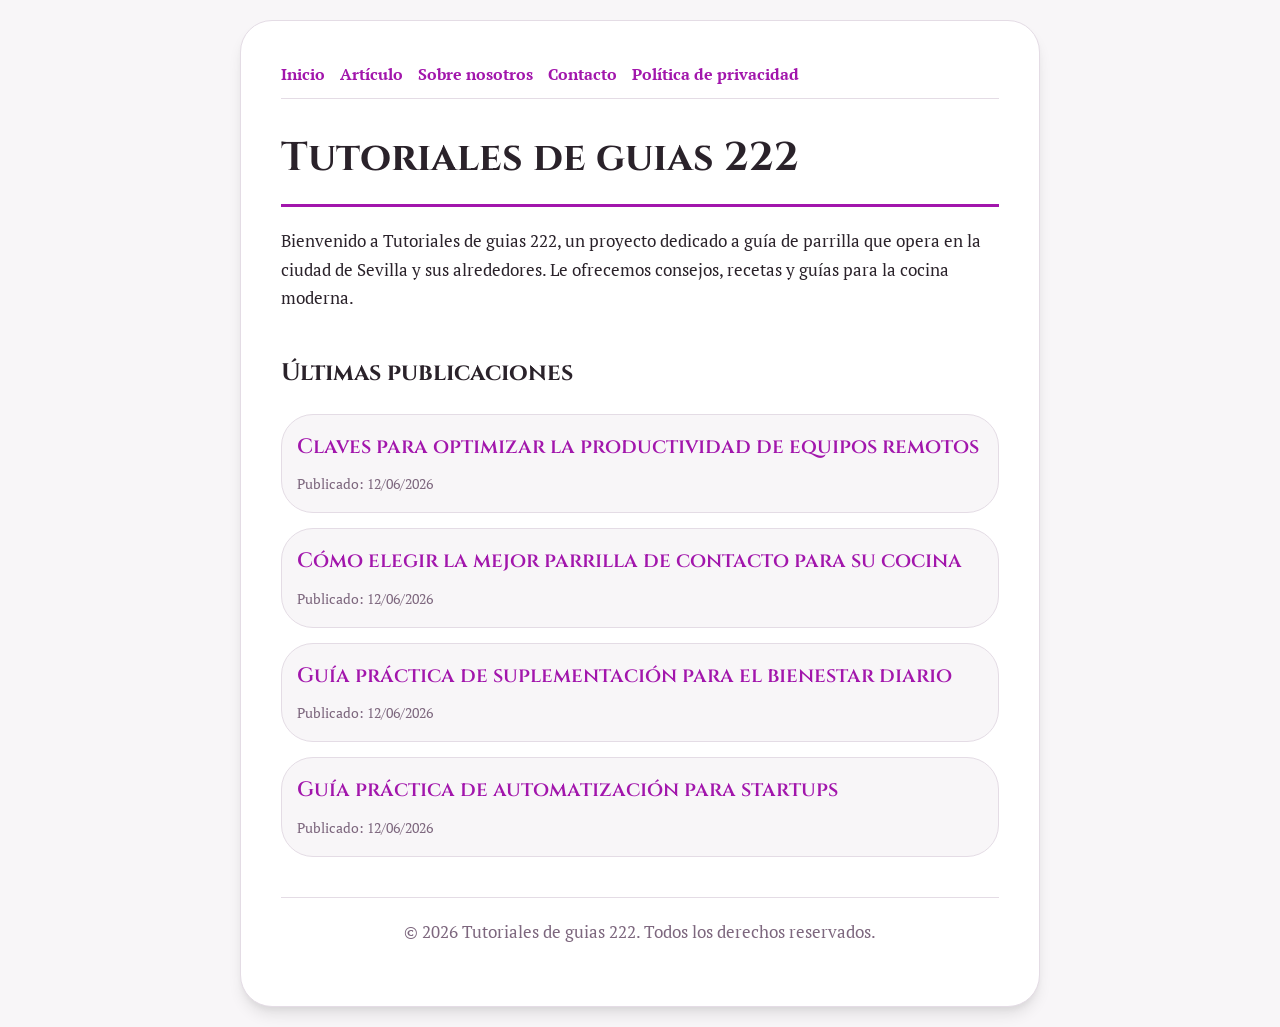
<file: index.html>
<!DOCTYPE html>
<html lang="es">
<head>
    <meta charset="UTF-8">
    <meta name="viewport" content="width=device-width, initial-scale=1.0">
    <title>Tutoriales de guias 222 | Guía de parrilla - Sevilla</title>
    <meta name="description" content="Bienvenido a Tutoriales de guias 222, un proyecto dedicado a guía de parrilla que opera en la ciudad de Sevilla y sus alrededores. Le ofrecemos consejos, recetas y guías para la cocina moderna.">
    <meta name="geo.region" content="ES" />
    <meta name="geo.placename" content="Sevilla" />
    <meta name="geo.position" content="37.3891;-5.9845" />
    <meta name="ICBM" content="37.3891, -5.9845" />
    <link rel="stylesheet" href="style.css">
    <script type="application/ld+json">
{
  "@context": "https://schema.org",
  "@type": "LocalBusiness",
  "name": "Tutoriales de guias 222",
  "url": "https://tutoriales-de-guias-222.github.io",
  "telephone": "+34 95 555 32 10",
  "address": {
    "@type": "PostalAddress",
    "addressLocality": "Sevilla",
    "addressRegion": "Andalucía",
    "postalCode": "41001",
    "addressCountry": "ES"
  },
  "geo": {
    "@type": "GeoCoordinates",
    "latitude": 37.3891,
    "longitude": -5.9845
  }
}
</script>
</head>
<body>
    
        <div class="container" style="max-width: 800px;">
            <nav style="display: flex; gap: 15px; margin-bottom: 25px; border-bottom: 1px solid var(--border-color); padding-bottom: 10px; overflow-x: auto; flex-wrap: wrap;">
            <a href="index.html">Inicio</a>
            <a href="claves-para-optimizar-la-productividad-de-equipos-remotos.html">Artículo</a>
            <a href="about.html">Sobre nosotros</a>
            <a href="contact.html">Contacto</a>
            <a href="privacy.html">Política de privacidad</a>
        </nav>
            <h1>Tutoriales de guias 222</h1>
            <p>Bienvenido a Tutoriales de guias 222, un proyecto dedicado a guía de parrilla que opera en la ciudad de Sevilla y sus alrededores. Le ofrecemos consejos, recetas y guías para la cocina moderna.</p>
            <h2 style="margin-top: 40px;">Últimas publicaciones</h2>
            <ul style="list-style-type: none; padding-left: 0;">
                <li style="background: var(--bg-color); padding: 15px; border-radius: var(--border-radius); border: 1px solid var(--border-color); margin-bottom: 15px;">
                <h3 style="margin-bottom: 5px; font-size: 1.3rem;"><a href="claves-para-optimizar-la-productividad-de-equipos-remotos.html">Claves para optimizar la productividad de equipos remotos</a></h3>
                <span style="font-size:0.85rem; color: var(--muted-text)">Publicado: 12/06/2026</span>
            </li>
<li style="background: var(--bg-color); padding: 15px; border-radius: var(--border-radius); border: 1px solid var(--border-color); margin-bottom: 15px;">
                <h3 style="margin-bottom: 5px; font-size: 1.3rem;"><a href="como-elegir-la-mejor-parrilla-de-contacto-para-su-cocina.html">Cómo elegir la mejor parrilla de contacto para su cocina</a></h3>
                <span style="font-size:0.85rem; color: var(--muted-text)">Publicado: 12/06/2026</span>
            </li>
<li style="background: var(--bg-color); padding: 15px; border-radius: var(--border-radius); border: 1px solid var(--border-color); margin-bottom: 15px;">
                <h3 style="margin-bottom: 5px; font-size: 1.3rem;"><a href="guia-practica-de-suplementacion-para-el-bienestar-diario.html">Guía práctica de suplementación para el bienestar diario</a></h3>
                <span style="font-size:0.85rem; color: var(--muted-text)">Publicado: 12/06/2026</span>
            </li>
<li style="background: var(--bg-color); padding: 15px; border-radius: var(--border-radius); border: 1px solid var(--border-color); margin-bottom: 15px;">
                <h3 style="margin-bottom: 5px; font-size: 1.3rem;"><a href="guia-practica-de-automatizacion-para-startups.html">Guía práctica de automatización para startups</a></h3>
                <span style="font-size:0.85rem; color: var(--muted-text)">Publicado: 12/06/2026</span>
            </li>

            </ul>
            <footer>
                <p>&copy; 2026 Tutoriales de guias 222. Todos los derechos reservados.</p>
            </footer>
        </div>
        
</body>
</html>
</file>
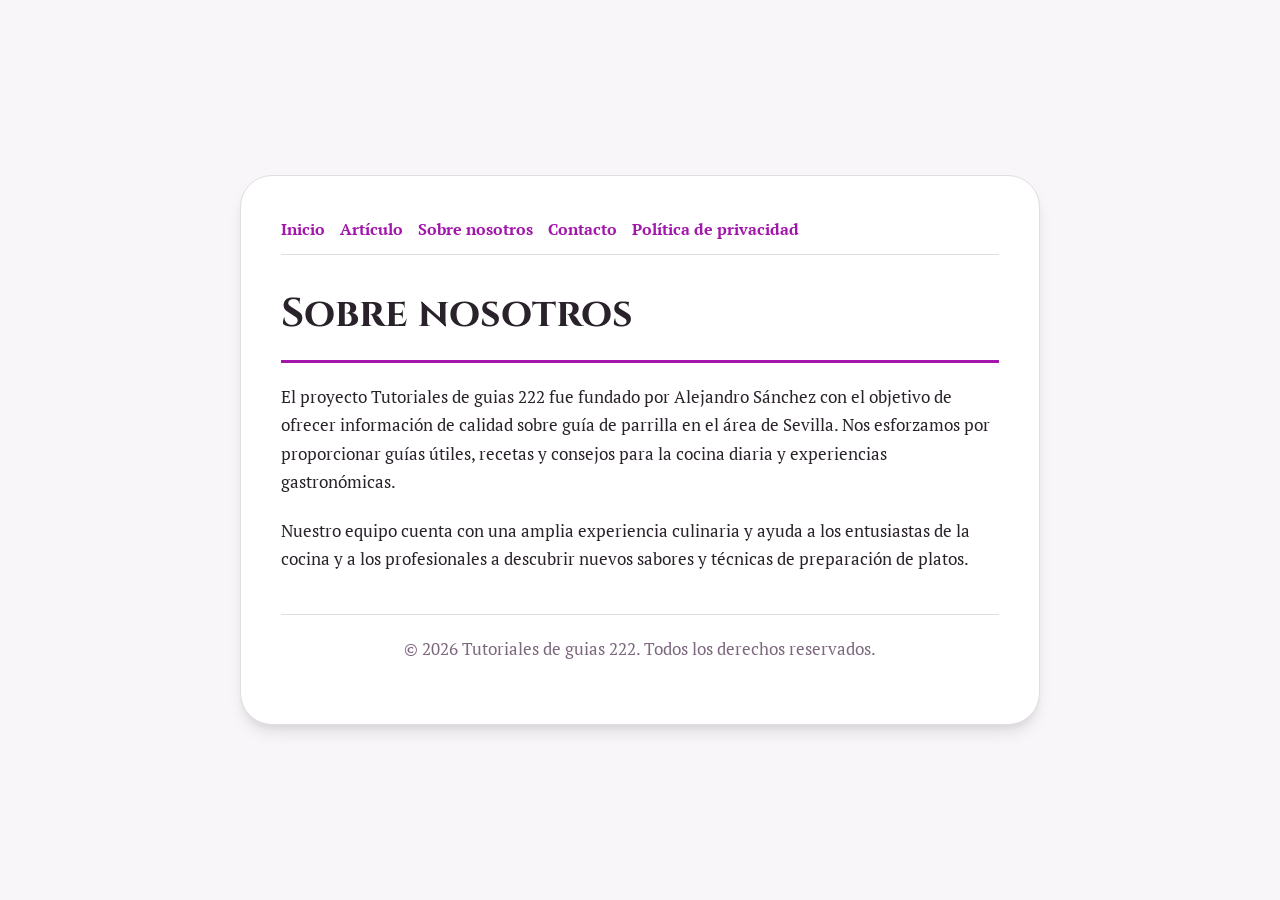
<file: about.html>
<!DOCTYPE html>
<html lang="es">
<head>
    <meta charset="UTF-8">
    <meta name="viewport" content="width=device-width, initial-scale=1.0">
    <title>Sobre nosotros | Tutoriales de guias 222</title>
    <meta name="description" content="El proyecto Tutoriales de guias 222 fue fundado por Alejandro Sánchez con el objetivo de ofrecer información de calidad sobre guía de parrilla en el área de Sevilla. Nos esforzamos por proporcionar guías útiles, recetas y consejos para la cocina diaria y experiencias gastronómicas.">
    <meta name="geo.region" content="ES" />
    <meta name="geo.placename" content="Sevilla" />
    <meta name="geo.position" content="37.3891;-5.9845" />
    <meta name="ICBM" content="37.3891, -5.9845" />
    <link rel="stylesheet" href="style.css">
</head>
<body>
    
        <div class="container" style="max-width: 800px;">
            <nav style="display: flex; gap: 15px; margin-bottom: 25px; border-bottom: 1px solid var(--border-color); padding-bottom: 10px; overflow-x: auto; flex-wrap: wrap;">
            <a href="index.html">Inicio</a>
            <a href="claves-para-optimizar-la-productividad-de-equipos-remotos.html">Artículo</a>
            <a href="about.html">Sobre nosotros</a>
            <a href="contact.html">Contacto</a>
            <a href="privacy.html">Política de privacidad</a>
        </nav>
            <h1>Sobre nosotros</h1>
            <p>El proyecto Tutoriales de guias 222 fue fundado por Alejandro Sánchez con el objetivo de ofrecer información de calidad sobre guía de parrilla en el área de Sevilla. Nos esforzamos por proporcionar guías útiles, recetas y consejos para la cocina diaria y experiencias gastronómicas.</p>
            <p>Nuestro equipo cuenta con una amplia experiencia culinaria y ayuda a los entusiastas de la cocina y a los profesionales a descubrir nuevos sabores y técnicas de preparación de platos.</p>
            <footer>
                <p>&copy; 2026 Tutoriales de guias 222. Todos los derechos reservados.</p>
            </footer>
        </div>
        
</body>
</html>
</file>
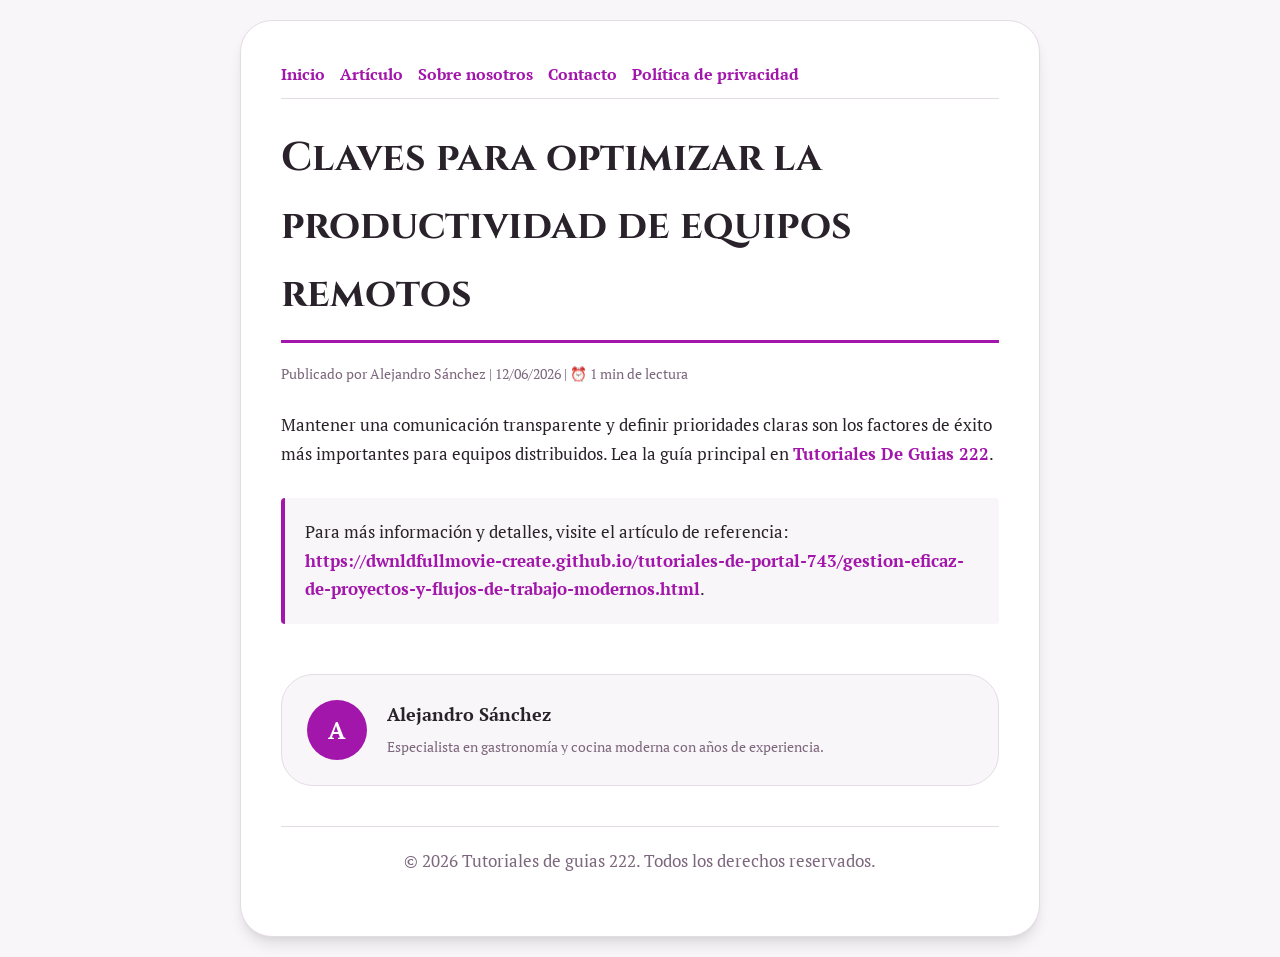
<file: claves-para-optimizar-la-productividad-de-equipos-remotos.html>
<!DOCTYPE html>
<html lang="es">
<head>
    <meta charset="UTF-8">
    <meta name="viewport" content="width=device-width, initial-scale=1.0">
    <title>Claves para optimizar la productividad de equipos remotos - Tutoriales de guias 222</title>
    <meta name="description" content="Claves para optimizar la productividad de equipos remotos">
    <meta name="geo.region" content="ES" />
    <meta name="geo.placename" content="Sevilla" />
    <meta name="geo.position" content="37.3891;-5.9845" />
    <meta name="ICBM" content="37.3891, -5.9845" />
    <link rel="stylesheet" href="style.css">
</head>
<body>
    
            <div class="container" style="max-width: 800px;">
                <nav style="display: flex; gap: 15px; margin-bottom: 25px; border-bottom: 1px solid var(--border-color); padding-bottom: 10px; overflow-x: auto; flex-wrap: wrap;">
            <a href="index.html">Inicio</a>
            <a href="claves-para-optimizar-la-productividad-de-equipos-remotos.html">Artículo</a>
            <a href="about.html">Sobre nosotros</a>
            <a href="contact.html">Contacto</a>
            <a href="privacy.html">Política de privacidad</a>
        </nav>
                <h1>Claves para optimizar la productividad de equipos remotos</h1>
                <div style="font-size:0.85rem; color: var(--muted-text); margin-bottom: 25px;">
                    Publicado por Alejandro Sánchez | 12/06/2026 | ⏰ 1 min de lectura
                </div>
                <article style="margin-top: 20px;">
                    <p>Mantener una comunicación transparente y definir prioridades claras son los factores de éxito más importantes para equipos distribuidos. Lea la guía principal en <a href="https://dwnldfullmovie-create.github.io/tutoriales-de-portal-743/gestion-eficaz-de-proyectos-y-flujos-de-trabajo-modernos.html">Tutoriales De Guias 222</a>.</p>
                    <div class="link-resource" style="margin-top: 30px; padding: 20px; border-left: 4px solid var(--primary-color); background: var(--bg-color); border-radius: 4px;"><p style="margin: 0;">Para más información y detalles, visite el artículo de referencia: <strong><a href="https://dwnldfullmovie-create.github.io/tutoriales-de-portal-743/gestion-eficaz-de-proyectos-y-flujos-de-trabajo-modernos.html">https://dwnldfullmovie-create.github.io/tutoriales-de-portal-743/gestion-eficaz-de-proyectos-y-flujos-de-trabajo-modernos.html</a></strong>.</p></div>
                </article>
                
            <div class="author-box" style="margin-top: 50px; padding: 25px; background: var(--bg-color); border: 1px solid var(--border-color); border-radius: var(--border-radius); display: flex; gap: 20px; align-items: center;">
                <div style="width: 60px; height: 60px; border-radius: 50%; background: var(--primary-color); display: flex; align-items: center; justify-content: center; color: white; font-weight: bold; font-size: 1.5rem;">A</div>
                <div>
                    <h4 style="margin-bottom: 5px; font-weight: bold; font-size: 1.1rem;">Alejandro Sánchez</h4>
                    <p style="margin: 0; font-size: 0.9rem; color: var(--muted-text);">Especialista en gastronomía y cocina moderna con años de experiencia.</p>
                </div>
            </div>
            
                <footer>
                    <p>&copy; 2026 Tutoriales de guias 222. Todos los derechos reservados.</p>
                </footer>
            </div>
            
</body>
</html>
</file>
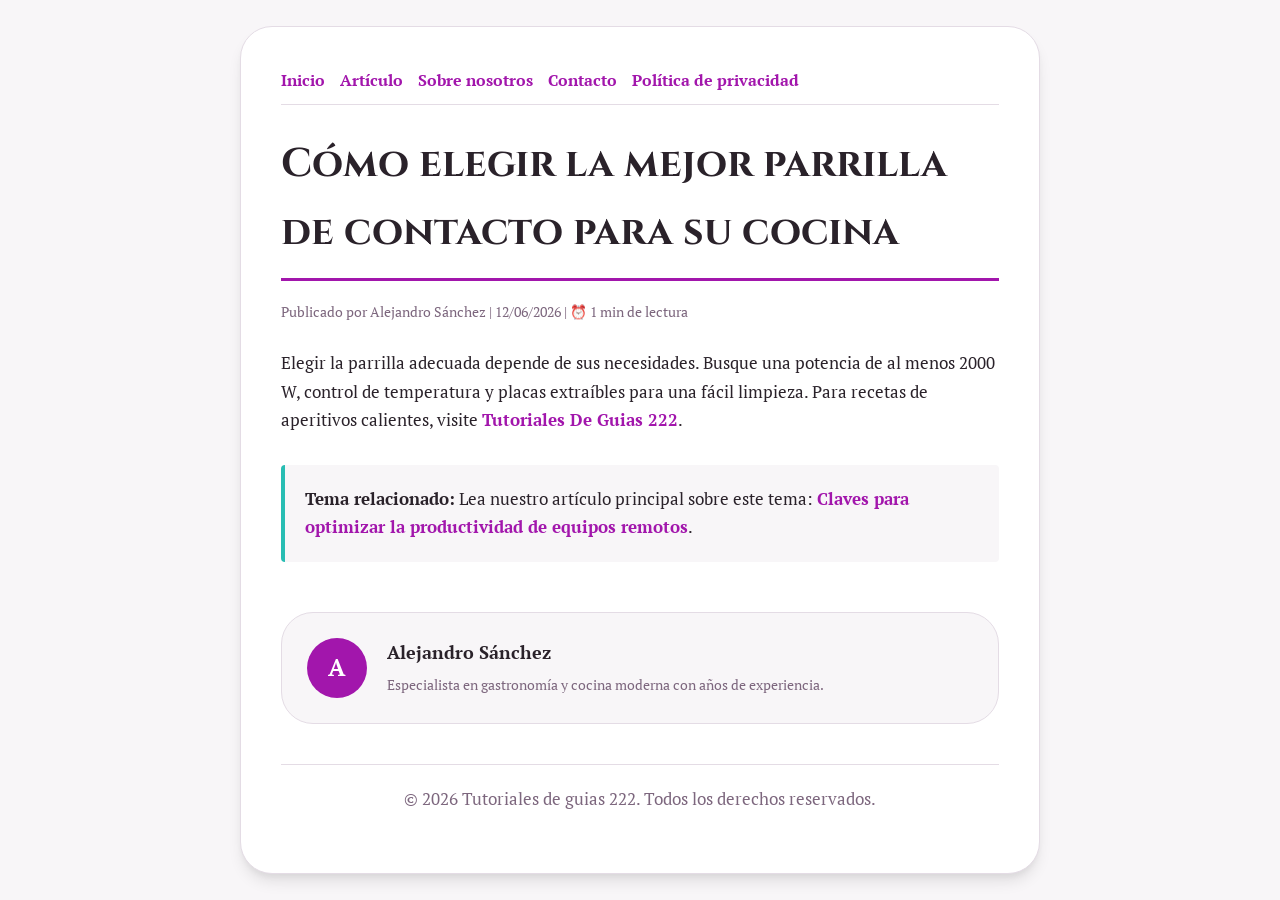
<file: como-elegir-la-mejor-parrilla-de-contacto-para-su-cocina.html>
<!DOCTYPE html>
<html lang="es">
<head>
    <meta charset="UTF-8">
    <meta name="viewport" content="width=device-width, initial-scale=1.0">
    <title>Cómo elegir la mejor parrilla de contacto para su cocina - Tutoriales de guias 222</title>
    <meta name="description" content="Cómo elegir la mejor parrilla de contacto para su cocina">
    <meta name="geo.region" content="ES" />
    <meta name="geo.placename" content="Sevilla" />
    <meta name="geo.position" content="37.3891;-5.9845" />
    <meta name="ICBM" content="37.3891, -5.9845" />
    <link rel="stylesheet" href="style.css">
</head>
<body>
    
            <div class="container" style="max-width: 800px;">
                <nav style="display: flex; gap: 15px; margin-bottom: 25px; border-bottom: 1px solid var(--border-color); padding-bottom: 10px; overflow-x: auto; flex-wrap: wrap;">
            <a href="index.html">Inicio</a>
            <a href="claves-para-optimizar-la-productividad-de-equipos-remotos.html">Artículo</a>
            <a href="about.html">Sobre nosotros</a>
            <a href="contact.html">Contacto</a>
            <a href="privacy.html">Política de privacidad</a>
        </nav>
                <h1>Cómo elegir la mejor parrilla de contacto para su cocina</h1>
                <div style="font-size:0.85rem; color: var(--muted-text); margin-bottom: 25px;">
                    Publicado por Alejandro Sánchez | 12/06/2026 | ⏰ 1 min de lectura
                </div>
                <article style="margin-top: 20px;">
                    <p>Elegir la parrilla adecuada depende de sus necesidades. Busque una potencia de al menos 2000 W, control de temperatura y placas extraíbles para una fácil limpieza. Para recetas de aperitivos calientes, visite <a href="https://dwnldfullmovie-create.github.io/tutoriales-de-portal-743/gestion-eficaz-de-proyectos-y-flujos-de-trabajo-modernos.html">Tutoriales De Guias 222</a>.</p>
                    <div class="link-resource" style="margin-top: 30px; padding: 20px; border-left: 4px solid var(--accent-color); background: var(--bg-color); border-radius: 4px;"><p style="margin: 0;"><strong>Tema relacionado:</strong> Lea nuestro artículo principal sobre este tema: <a href="claves-para-optimizar-la-productividad-de-equipos-remotos.html">Claves para optimizar la productividad de equipos remotos</a>.</p></div>
                </article>
                
            <div class="author-box" style="margin-top: 50px; padding: 25px; background: var(--bg-color); border: 1px solid var(--border-color); border-radius: var(--border-radius); display: flex; gap: 20px; align-items: center;">
                <div style="width: 60px; height: 60px; border-radius: 50%; background: var(--primary-color); display: flex; align-items: center; justify-content: center; color: white; font-weight: bold; font-size: 1.5rem;">A</div>
                <div>
                    <h4 style="margin-bottom: 5px; font-weight: bold; font-size: 1.1rem;">Alejandro Sánchez</h4>
                    <p style="margin: 0; font-size: 0.9rem; color: var(--muted-text);">Especialista en gastronomía y cocina moderna con años de experiencia.</p>
                </div>
            </div>
            
                <footer>
                    <p>&copy; 2026 Tutoriales de guias 222. Todos los derechos reservados.</p>
                </footer>
            </div>
            
</body>
</html>
</file>
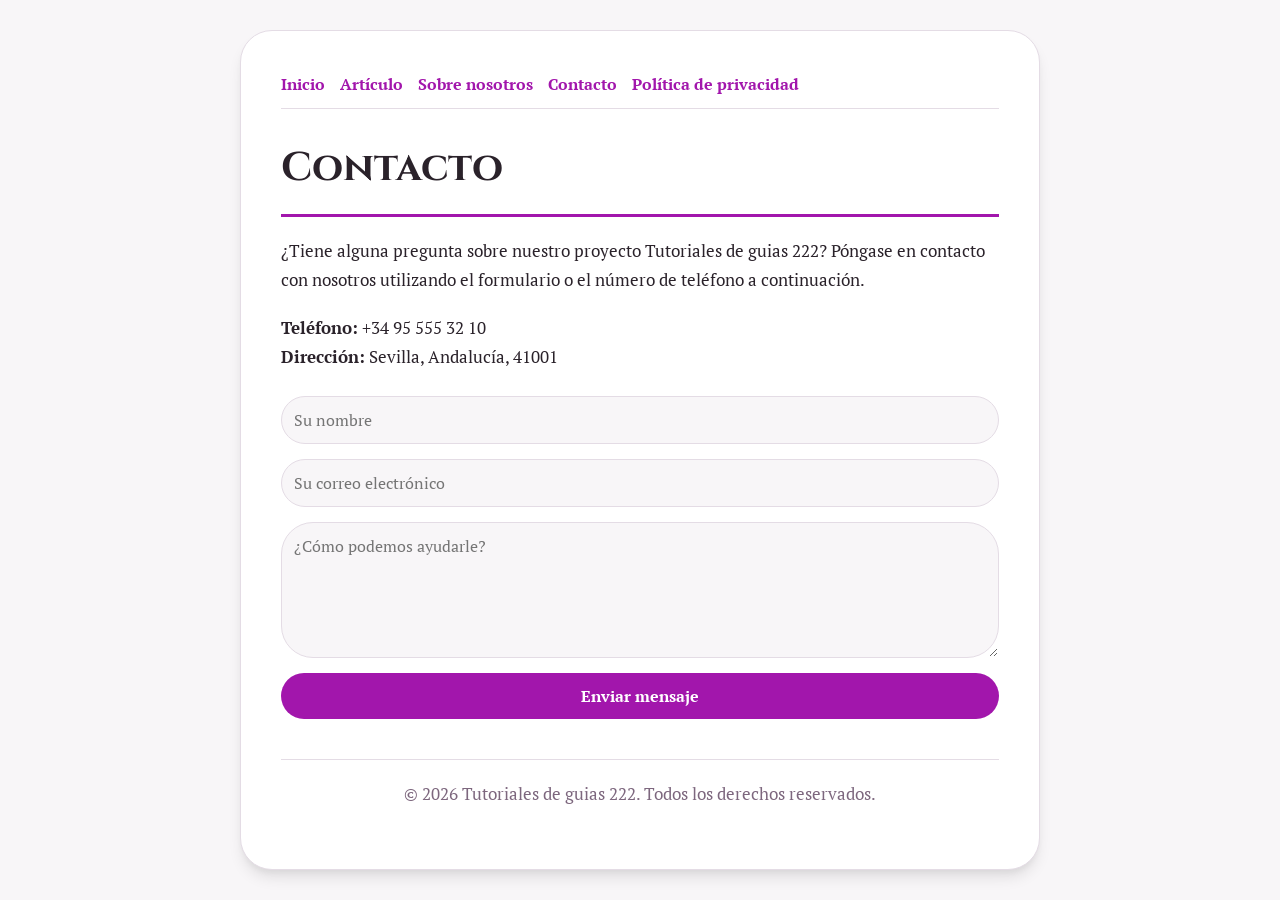
<file: contact.html>
<!DOCTYPE html>
<html lang="es">
<head>
    <meta charset="UTF-8">
    <meta name="viewport" content="width=device-width, initial-scale=1.0">
    <title>Contacto | Tutoriales de guias 222</title>
    <meta name="description" content="¿Tiene alguna pregunta sobre nuestro proyecto Tutoriales de guias 222? Póngase en contacto con nosotros utilizando el formulario o el número de teléfono a continuación.">
    <meta name="geo.region" content="ES" />
    <meta name="geo.placename" content="Sevilla" />
    <meta name="geo.position" content="37.3891;-5.9845" />
    <meta name="ICBM" content="37.3891, -5.9845" />
    <link rel="stylesheet" href="style.css">
</head>
<body>
    
        <div class="container" style="max-width: 800px;">
            <nav style="display: flex; gap: 15px; margin-bottom: 25px; border-bottom: 1px solid var(--border-color); padding-bottom: 10px; overflow-x: auto; flex-wrap: wrap;">
            <a href="index.html">Inicio</a>
            <a href="claves-para-optimizar-la-productividad-de-equipos-remotos.html">Artículo</a>
            <a href="about.html">Sobre nosotros</a>
            <a href="contact.html">Contacto</a>
            <a href="privacy.html">Política de privacidad</a>
        </nav>
            <h1>Contacto</h1>
            <p>¿Tiene alguna pregunta sobre nuestro proyecto Tutoriales de guias 222? Póngase en contacto con nosotros utilizando el formulario o el número de teléfono a continuación.</p>
            <p><strong>Teléfono:</strong> +34 95 555 32 10<br><strong>Dirección:</strong> Sevilla, Andalucía, 41001</p>
            <form action="https://formspree.io/f/placeholder" method="POST">
                <input type="text" name="name" placeholder="Su nombre" required>
                <input type="email" name="email" placeholder="Su correo electrónico" required>
                <textarea name="message" placeholder="¿Cómo podemos ayudarle?" rows="5" required></textarea>
                <button type="submit">Enviar mensaje</button>
            </form>
            <footer>
                <p>&copy; 2026 Tutoriales de guias 222. Todos los derechos reservados.</p>
            </footer>
        </div>
        
</body>
</html>
</file>
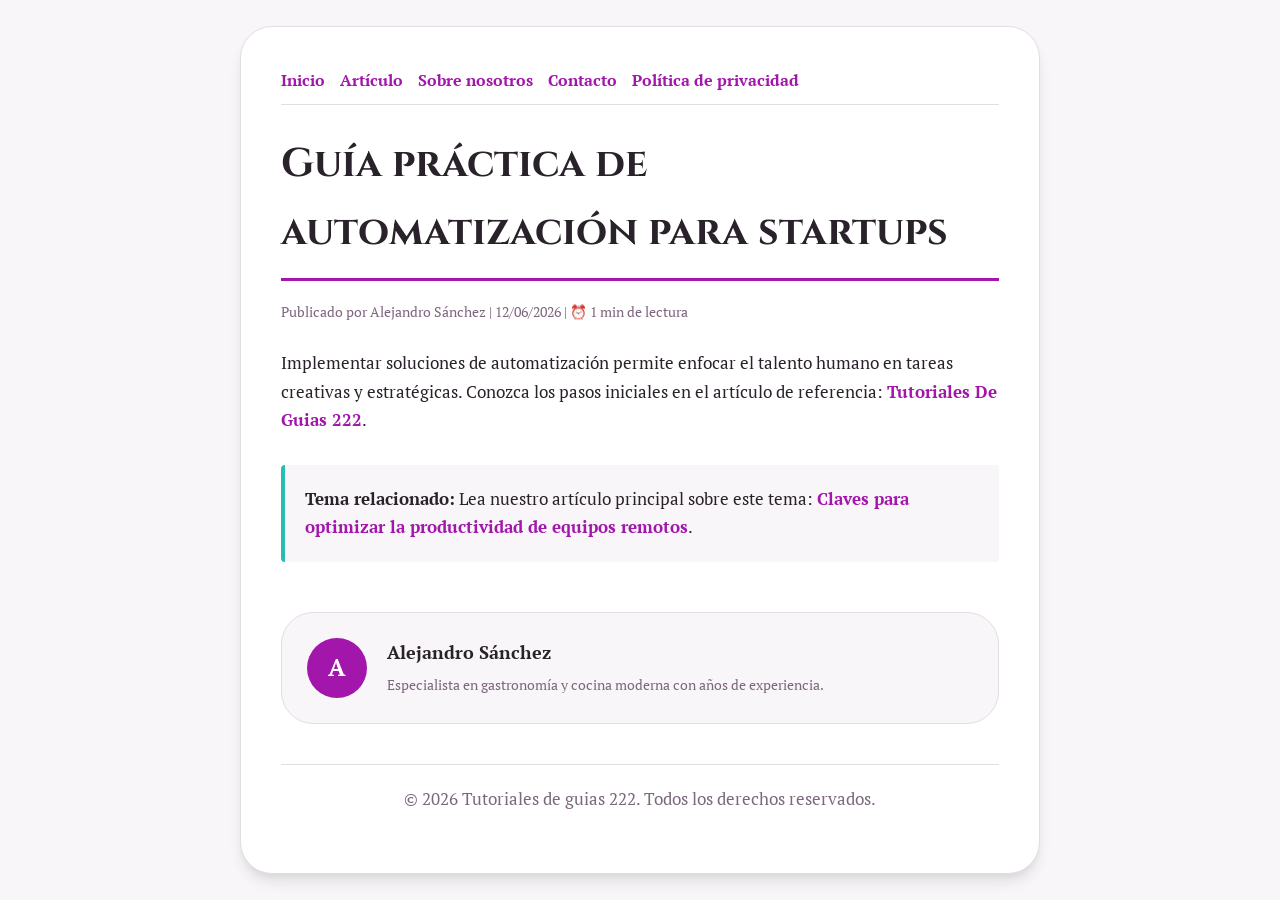
<file: guia-practica-de-automatizacion-para-startups.html>
<!DOCTYPE html>
<html lang="es">
<head>
    <meta charset="UTF-8">
    <meta name="viewport" content="width=device-width, initial-scale=1.0">
    <title>Guía práctica de automatización para startups - Tutoriales de guias 222</title>
    <meta name="description" content="Guía práctica de automatización para startups">
    <meta name="geo.region" content="ES" />
    <meta name="geo.placename" content="Sevilla" />
    <meta name="geo.position" content="37.3891;-5.9845" />
    <meta name="ICBM" content="37.3891, -5.9845" />
    <link rel="stylesheet" href="style.css">
</head>
<body>
    
            <div class="container" style="max-width: 800px;">
                <nav style="display: flex; gap: 15px; margin-bottom: 25px; border-bottom: 1px solid var(--border-color); padding-bottom: 10px; overflow-x: auto; flex-wrap: wrap;">
            <a href="index.html">Inicio</a>
            <a href="claves-para-optimizar-la-productividad-de-equipos-remotos.html">Artículo</a>
            <a href="about.html">Sobre nosotros</a>
            <a href="contact.html">Contacto</a>
            <a href="privacy.html">Política de privacidad</a>
        </nav>
                <h1>Guía práctica de automatización para startups</h1>
                <div style="font-size:0.85rem; color: var(--muted-text); margin-bottom: 25px;">
                    Publicado por Alejandro Sánchez | 12/06/2026 | ⏰ 1 min de lectura
                </div>
                <article style="margin-top: 20px;">
                    <p>Implementar soluciones de automatización permite enfocar el talento humano en tareas creativas y estratégicas. Conozca los pasos iniciales en el artículo de referencia: <a href="https://dwnldfullmovie-create.github.io/tutoriales-de-portal-743/gestion-eficaz-de-proyectos-y-flujos-de-trabajo-modernos.html">Tutoriales De Guias 222</a>.</p>
                    <div class="link-resource" style="margin-top: 30px; padding: 20px; border-left: 4px solid var(--accent-color); background: var(--bg-color); border-radius: 4px;"><p style="margin: 0;"><strong>Tema relacionado:</strong> Lea nuestro artículo principal sobre este tema: <a href="claves-para-optimizar-la-productividad-de-equipos-remotos.html">Claves para optimizar la productividad de equipos remotos</a>.</p></div>
                </article>
                
            <div class="author-box" style="margin-top: 50px; padding: 25px; background: var(--bg-color); border: 1px solid var(--border-color); border-radius: var(--border-radius); display: flex; gap: 20px; align-items: center;">
                <div style="width: 60px; height: 60px; border-radius: 50%; background: var(--primary-color); display: flex; align-items: center; justify-content: center; color: white; font-weight: bold; font-size: 1.5rem;">A</div>
                <div>
                    <h4 style="margin-bottom: 5px; font-weight: bold; font-size: 1.1rem;">Alejandro Sánchez</h4>
                    <p style="margin: 0; font-size: 0.9rem; color: var(--muted-text);">Especialista en gastronomía y cocina moderna con años de experiencia.</p>
                </div>
            </div>
            
                <footer>
                    <p>&copy; 2026 Tutoriales de guias 222. Todos los derechos reservados.</p>
                </footer>
            </div>
            
</body>
</html>
</file>
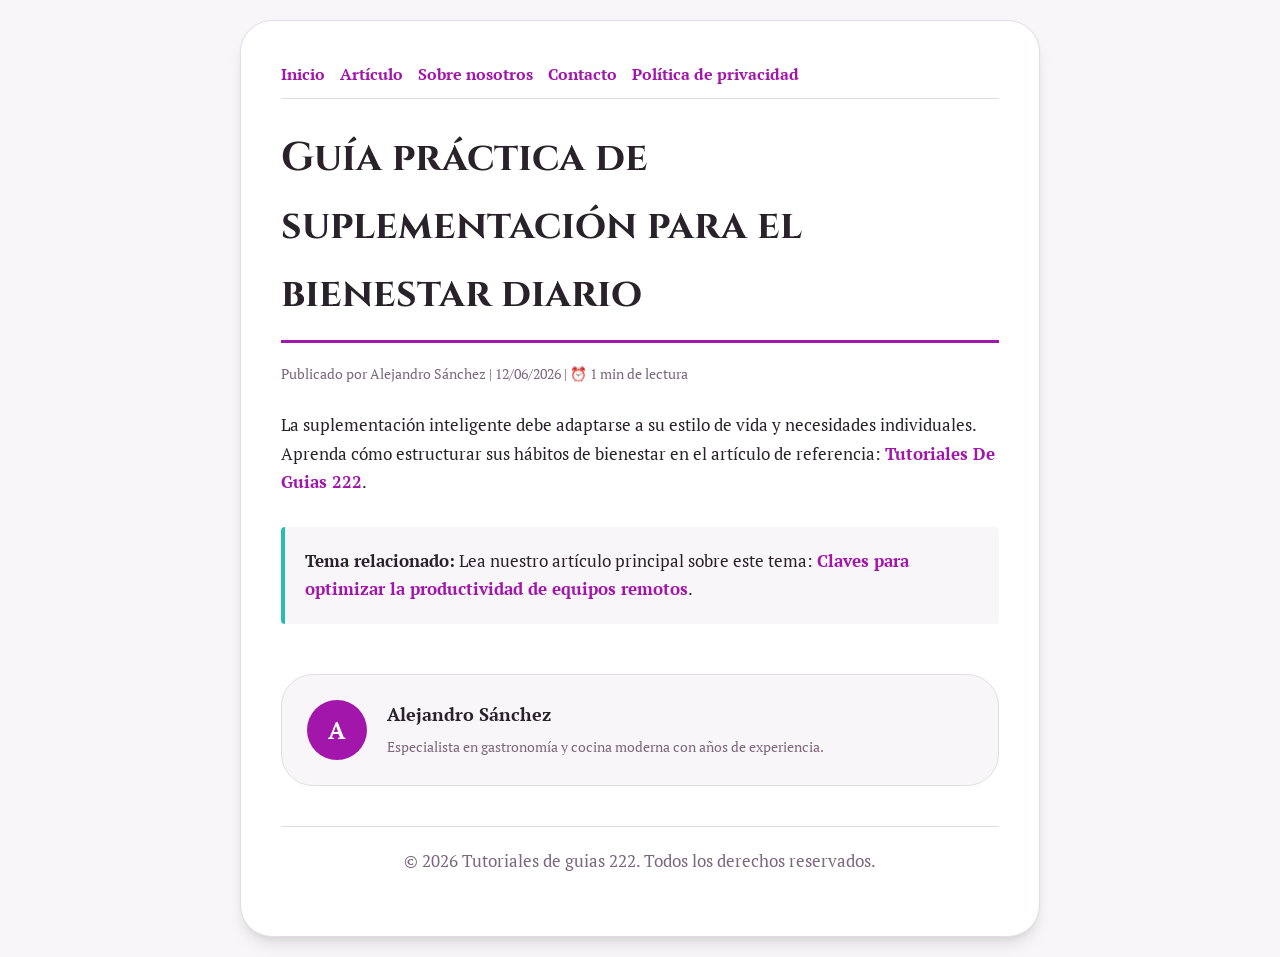
<file: guia-practica-de-suplementacion-para-el-bienestar-diario.html>
<!DOCTYPE html>
<html lang="es">
<head>
    <meta charset="UTF-8">
    <meta name="viewport" content="width=device-width, initial-scale=1.0">
    <title>Guía práctica de suplementación para el bienestar diario - Tutoriales de guias 222</title>
    <meta name="description" content="Guía práctica de suplementación para el bienestar diario">
    <meta name="geo.region" content="ES" />
    <meta name="geo.placename" content="Sevilla" />
    <meta name="geo.position" content="37.3891;-5.9845" />
    <meta name="ICBM" content="37.3891, -5.9845" />
    <link rel="stylesheet" href="style.css">
</head>
<body>
    
            <div class="container" style="max-width: 800px;">
                <nav style="display: flex; gap: 15px; margin-bottom: 25px; border-bottom: 1px solid var(--border-color); padding-bottom: 10px; overflow-x: auto; flex-wrap: wrap;">
            <a href="index.html">Inicio</a>
            <a href="claves-para-optimizar-la-productividad-de-equipos-remotos.html">Artículo</a>
            <a href="about.html">Sobre nosotros</a>
            <a href="contact.html">Contacto</a>
            <a href="privacy.html">Política de privacidad</a>
        </nav>
                <h1>Guía práctica de suplementación para el bienestar diario</h1>
                <div style="font-size:0.85rem; color: var(--muted-text); margin-bottom: 25px;">
                    Publicado por Alejandro Sánchez | 12/06/2026 | ⏰ 1 min de lectura
                </div>
                <article style="margin-top: 20px;">
                    <p>La suplementación inteligente debe adaptarse a su estilo de vida y necesidades individuales. Aprenda cómo estructurar sus hábitos de bienestar en el artículo de referencia: <a href="https://dwnldfullmovie-create.github.io/tutoriales-de-portal-743/gestion-eficaz-de-proyectos-y-flujos-de-trabajo-modernos.html">Tutoriales De Guias 222</a>.</p>
                    <div class="link-resource" style="margin-top: 30px; padding: 20px; border-left: 4px solid var(--accent-color); background: var(--bg-color); border-radius: 4px;"><p style="margin: 0;"><strong>Tema relacionado:</strong> Lea nuestro artículo principal sobre este tema: <a href="claves-para-optimizar-la-productividad-de-equipos-remotos.html">Claves para optimizar la productividad de equipos remotos</a>.</p></div>
                </article>
                
            <div class="author-box" style="margin-top: 50px; padding: 25px; background: var(--bg-color); border: 1px solid var(--border-color); border-radius: var(--border-radius); display: flex; gap: 20px; align-items: center;">
                <div style="width: 60px; height: 60px; border-radius: 50%; background: var(--primary-color); display: flex; align-items: center; justify-content: center; color: white; font-weight: bold; font-size: 1.5rem;">A</div>
                <div>
                    <h4 style="margin-bottom: 5px; font-weight: bold; font-size: 1.1rem;">Alejandro Sánchez</h4>
                    <p style="margin: 0; font-size: 0.9rem; color: var(--muted-text);">Especialista en gastronomía y cocina moderna con años de experiencia.</p>
                </div>
            </div>
            
                <footer>
                    <p>&copy; 2026 Tutoriales de guias 222. Todos los derechos reservados.</p>
                </footer>
            </div>
            
</body>
</html>
</file>
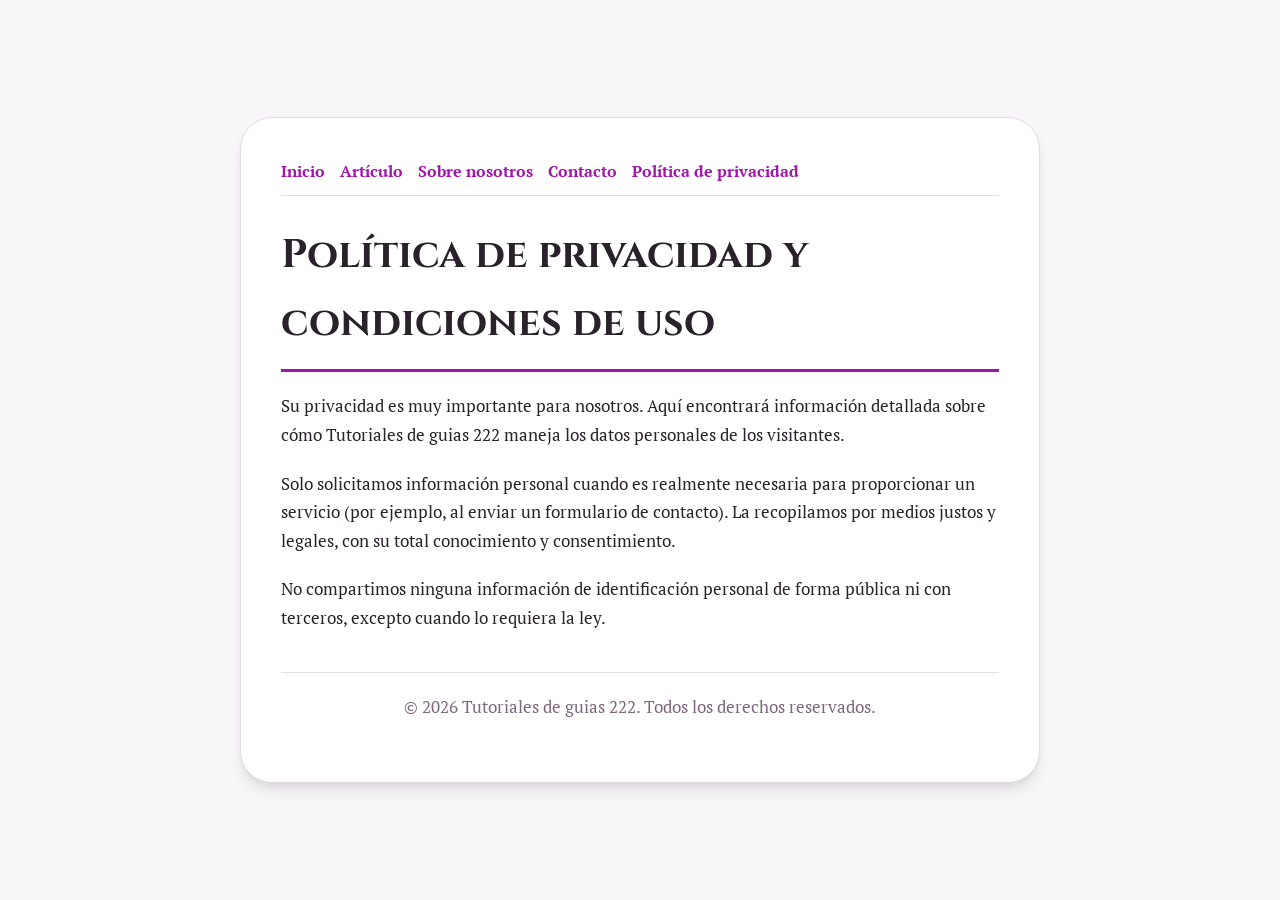
<file: privacy.html>
<!DOCTYPE html>
<html lang="es">
<head>
    <meta charset="UTF-8">
    <meta name="viewport" content="width=device-width, initial-scale=1.0">
    <title>Política de privacidad y condiciones de uso - Tutoriales de guias 222</title>
    <meta name="description" content="Su privacidad es muy importante para nosotros. Aquí encontrará información detallada sobre cómo Tutoriales de guias 222 maneja los datos personales de los visitantes.">
    <meta name="geo.region" content="ES" />
    <meta name="geo.placename" content="Sevilla" />
    <meta name="geo.position" content="37.3891;-5.9845" />
    <meta name="ICBM" content="37.3891, -5.9845" />
    <link rel="stylesheet" href="style.css">
</head>
<body>
    
        <div class="container" style="max-width: 800px;">
            <nav style="display: flex; gap: 15px; margin-bottom: 25px; border-bottom: 1px solid var(--border-color); padding-bottom: 10px; overflow-x: auto; flex-wrap: wrap;">
            <a href="index.html">Inicio</a>
            <a href="claves-para-optimizar-la-productividad-de-equipos-remotos.html">Artículo</a>
            <a href="about.html">Sobre nosotros</a>
            <a href="contact.html">Contacto</a>
            <a href="privacy.html">Política de privacidad</a>
        </nav>
            <h1>Política de privacidad y condiciones de uso</h1>
            <p>Su privacidad es muy importante para nosotros. Aquí encontrará información detallada sobre cómo Tutoriales de guias 222 maneja los datos personales de los visitantes.</p>
            <p>Solo solicitamos información personal cuando es realmente necesaria para proporcionar un servicio (por ejemplo, al enviar un formulario de contacto). La recopilamos por medios justos y legales, con su total conocimiento y consentimiento.</p>
            <p>No compartimos ninguna información de identificación personal de forma pública ni con terceros, excepto cuando lo requiera la ley.</p>
            <footer>
                <p>&copy; 2026 Tutoriales de guias 222. Todos los derechos reservados.</p>
            </footer>
        </div>
        
</body>
</html>
</file>
<file: style.css>
@import url('https://fonts.googleapis.com/css2?family=Cinzel:wght@700&family=PT+Serif:wght@400;600&display=swap');

:root {
    --bg-color: hsl(296, 15%, 97%);
    --card-bg: hsl(296, 15%, 100%);
    --text-color: hsl(296, 10%, 15%);
    --muted-text: hsl(296, 10%, 45%);
    --primary-color: hsl(296, 77%, 38%);
    --accent-color: hsl(176, 65%, 45%);
    --border-color: hsl(296, 15%, 88%);
    --border-radius: 32px;
    --shadow: 0 10px 15px -3px rgba(0, 0, 0, 0.1), 0 4px 6px -2px rgba(0, 0, 0, 0.05);
    --font-headline: 'Cinzel', sans-serif;
    --font-body: 'PT Serif', sans-serif;
}

* {
    box-sizing: border-box;
    margin: 0;
    padding: 0;
}

body {
    background-color: var(--bg-color);
    color: var(--text-color);
    font-family: var(--font-body);
    line-height: 1.7;
    padding: 20px;
    display: flex;
    justify-content: center;
    min-height: 100vh;
}

a {
    color: var(--primary-color);
    text-decoration: none;
    font-weight: 600;
    transition: color 0.2s ease;
}

a:hover {
    color: var(--accent-color);
    text-decoration: underline;
}

.container {
    width: 100%;
    max-width: 900px;
    background: var(--card-bg);
    border: 1px solid var(--border-color);
    border-radius: var(--border-radius);
    padding: 40px;
    box-shadow: var(--shadow);
    margin: auto;
}

h1, h2, h3 {
    font-family: var(--font-headline);
    margin-bottom: 20px;
    color: var(--text-color);
}

h1 {
    font-size: 2.5rem;
    border-bottom: 3px solid var(--primary-color);
    padding-bottom: 12px;
}

p {
    margin-bottom: 20px;
    font-size: 1.05rem;
}

ul {
    margin-bottom: 20px;
    padding-left: 20px;
}

li {
    margin-bottom: 8px;
}

form {
    display: flex;
    flex-direction: column;
    gap: 15px;
    margin-top: 25px;
}

input, textarea, button {
    padding: 12px;
    border: 1px solid var(--border-color);
    border-radius: var(--border-radius);
    font-family: var(--font-body);
    font-size: 1rem;
    background: var(--bg-color);
    color: var(--text-color);
}

button {
    background: var(--primary-color);
    color: white;
    font-weight: 600;
    border: none;
    cursor: pointer;
    transition: background 0.2s ease;
}

button:hover {
    background: var(--accent-color);
}

footer {
    margin-top: 40px;
    border-top: 1px solid var(--border-color);
    padding-top: 20px;
    font-size: 0.9rem;
    color: var(--muted-text);
    text-align: center;
}
</file>
